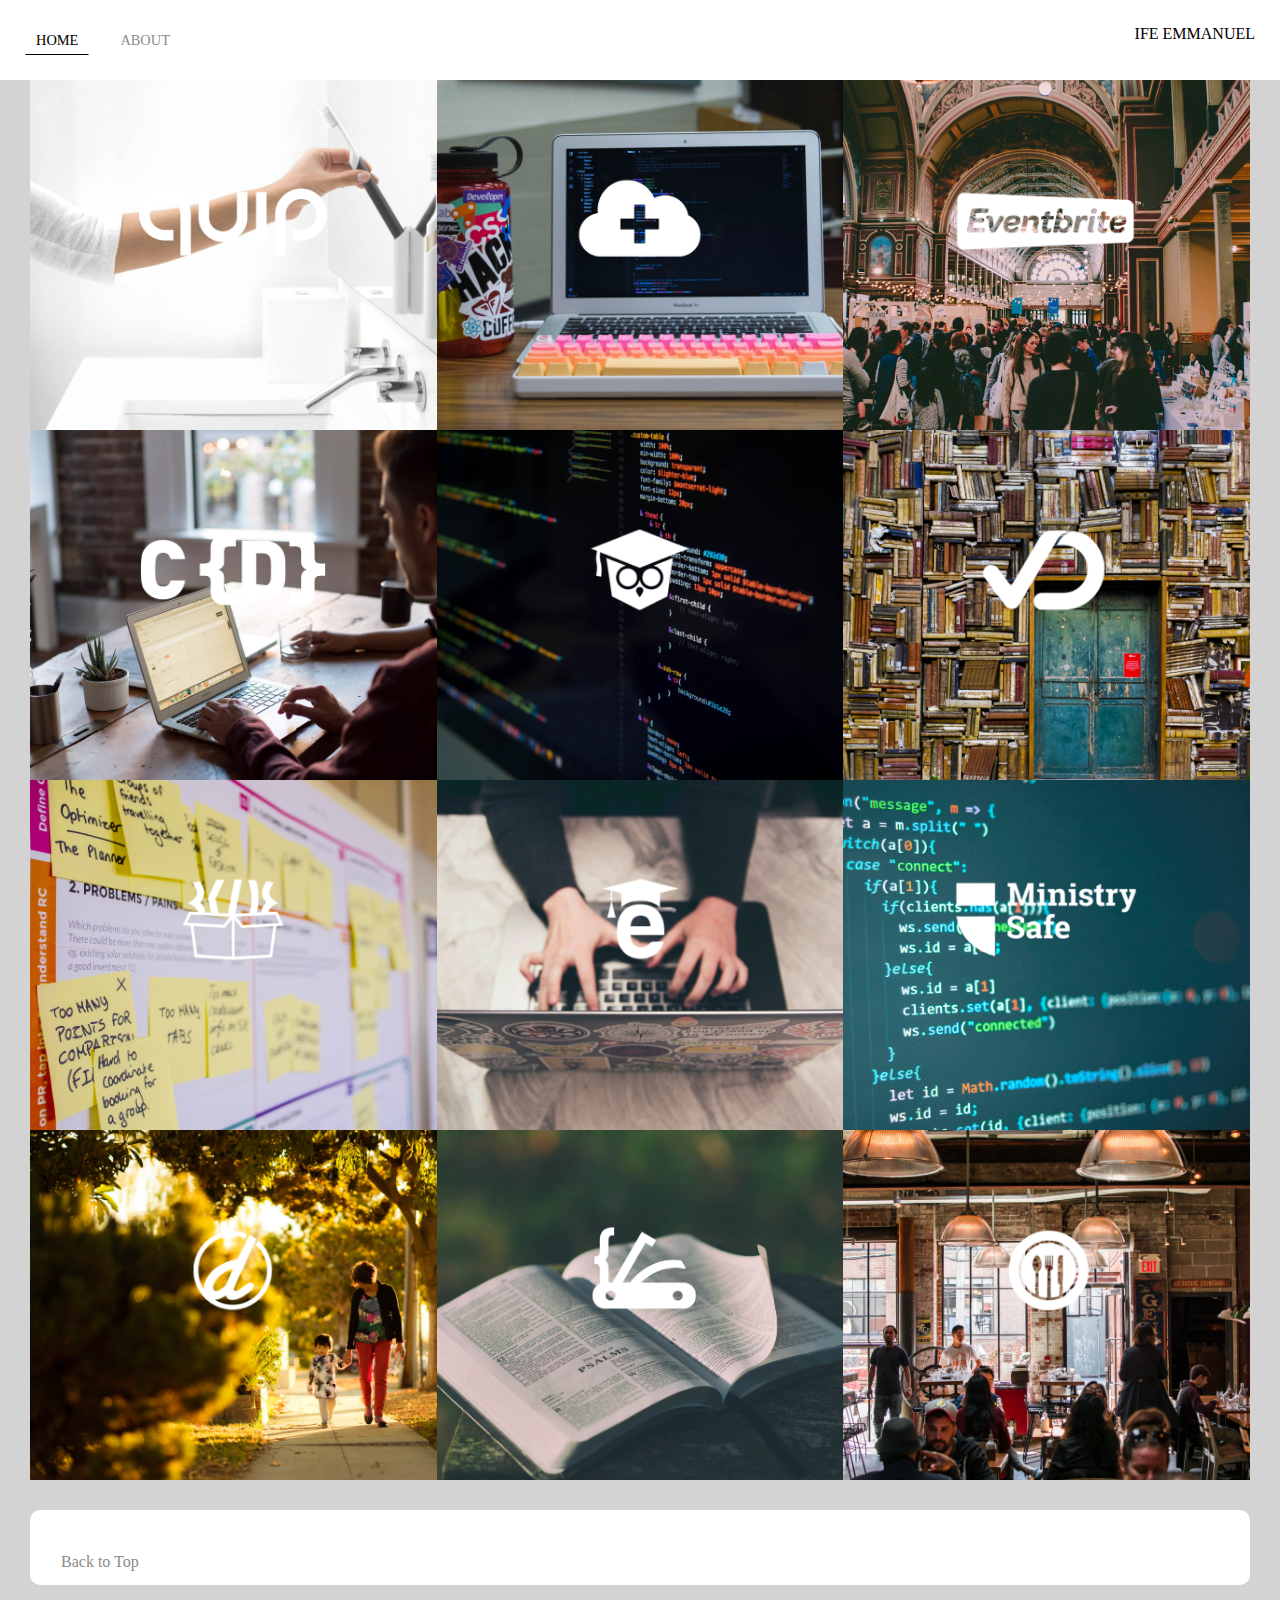
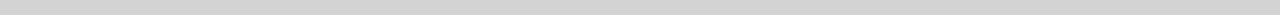
<file: old_portfolio_website/index.html>
<!DOCTYPE html>
<html lang="en">

<head>
  <meta charset="UTF-8">
  <title>Title</title>
  <link href="https://fonts.googleapis.com/css2?family=Langar&family=Roboto:wght@100&display=swap" rel="stylesheet">
  <link rel="stylesheet" type="text/css" href="styles.css">
</head>

<body class="container">
  <header>
    <div id="top"></div>
    <nav class="nav-wrapper">
      <section class="left-side">
        <div class="nav-link-wrapper active-nav-link centered-link-wrapper">
          <a href="index.html" class="nav-link">Home</a>
        </div>

        <div class="nav-link-wrapper centered-link-wrapper">
          <a href="about.html" class="nav-link">About</a>
        </div>
      </section>

      <section class="right-side">
        <div class="brand">IFE EMMANUEL</div>
      </section>

    </nav>
  </header>


  <main class="content-wrapper">
    <section class="portfolio-items-wrapper">
      <!--        Item 1-->
      <div class="portfolio-item-wrapper">
        <div class="portfolio-img-background" style="background-image:url(images/portfolio1.jpg)"></div>

        <div class="img-text-wrapper">
          <div class="logo-wrapper">
            <img src="images/logos/quip.png" alt="">
          </div>

          <div class="subtitle">
            I built the Quip Ecommerce platform, named a Top 25 invention by Time Magazine in 2016.
          </div>
        </div>
      </div>
      <!--        Item 2-->
      <div class="portfolio-item-wrapper">
        <div class="portfolio-img-background" style="background-image:url(images/portfolio2.jpg)"></div>

        <div class="img-text-wrapper">
          <div class="logo-wrapper">
            <img src="images/logos/shop-hacker.png" alt="">
          </div>

          <div class="subtitle">
            I built the Quip Ecommerce platform, named a Top 25 invention by Time Magazine in 2016.
          </div>
        </div>
      </div>
      <!--        Item 3-->
      <div class="portfolio-item-wrapper">
        <div class="portfolio-img-background" style="background-image:url(images/portfolio3.jpg)"></div>

        <div class="img-text-wrapper">
          <div class="logo-wrapper">
            <img src="images/logos/eventbrite.png" alt="">
          </div>

          <div class="subtitle">
            I built the Quip Ecommerce platform, named a Top 25 invention by Time Magazine in 2016.
          </div>
        </div>
      </div>
      <!--        Item 4-->
      <div class="portfolio-item-wrapper">
        <div class="portfolio-img-background" style="background-image:url(images/portfolio4.jpg)"></div>

        <div class="img-text-wrapper">
          <div class="logo-wrapper">
            <img src="images/logos/crondose.png" alt="">
          </div>

          <div class="subtitle">
            I built the Quip Ecommerce platform, named a Top 25 invention by Time Magazine in 2016.
          </div>
        </div>
      </div>
      <!--        Item 5-->
      <div class="portfolio-item-wrapper">
        <div class="portfolio-img-background" style="background-image:url(images/portfolio5.jpg)"></div>

        <div class="img-text-wrapper">
          <div class="logo-wrapper">
            <img src="images/logos/dailysmarty.png" alt="">
          </div>

          <div class="subtitle">
            I built the Quip Ecommerce platform, named a Top 25 invention by Time Magazine in 2016.
          </div>
        </div>
      </div>
      <!--        Item 6-->
      <div class="portfolio-item-wrapper">
        <div class="portfolio-img-background" style="background-image:url(images/portfolio6.jpg)"></div>

        <div class="img-text-wrapper">
          <div class="logo-wrapper">
            <img src="images/logos/dashtrack.png" alt="">
          </div>

          <div class="subtitle">
            I built the Quip Ecommerce platform, named a Top 25 invention by Time Magazine in 2016.
          </div>
        </div>
      </div>
      <!--        Item 7-->
      <div class="portfolio-item-wrapper">
        <div class="portfolio-img-background" style="background-image:url(images/portfolio7.jpg)"></div>

        <div class="img-text-wrapper">
          <div class="logo-wrapper">
            <img src="images/logos/devtrunk.png" alt="">
          </div>

          <div class="subtitle">
            I built the Quip Ecommerce platform, named a Top 25 invention by Time Magazine in 2016.
          </div>
        </div>
      </div>
      <!--        Item 8-->
      <div class="portfolio-item-wrapper">
        <div class="portfolio-img-background" style="background-image:url(images/portfolio8.jpg)"></div>

        <div class="img-text-wrapper">
          <div class="logo-wrapper">
            <img src="images/logos/edutechional.png" alt="">
          </div>

          <div class="subtitle">
            I built the Quip Ecommerce platform, named a Top 25 invention by Time Magazine in 2016.
          </div>
        </div>
      </div>
      <!--        Item 9-->
      <div class="portfolio-item-wrapper">
        <div class="portfolio-img-background" style="background-image:url(images/portfolio9.jpg)"></div>

        <div class="img-text-wrapper">
          <div class="logo-wrapper">
            <img src="images/logos/ministry-safe.png" alt="">
          </div>

          <div class="subtitle">
            I built the Quip Ecommerce platform, named a Top 25 invention by Time Magazine in 2016.
          </div>
        </div>
      </div>
      <!--        Item 10-->
      <div class="portfolio-item-wrapper">
        <div class="portfolio-img-background" style="background-image:url(images/portfolio10.jpg)"></div>

        <div class="img-text-wrapper">
          <div class="logo-wrapper">
            <img src="images/logos/open-devos.png" alt="">
          </div>

          <div class="subtitle">
            I built the Quip Ecommerce platform, named a Top 25 invention by Time Magazine in 2016.
          </div>
        </div>
      </div>
      <!--        Item 11-->
      <div class="portfolio-item-wrapper">
        <div class="portfolio-img-background" style="background-image:url(images/portfolio11.jpg)"></div>

        <div class="img-text-wrapper">
          <div class="logo-wrapper">
            <img src="images/logos/devcamp.png" alt="">
          </div>

          <div class="subtitle">I built the Quip Ecommerce platform, named a Top 25 invention by Time Magazine in 2016.
          </div>
        </div>
      </div>

      <!--        Item 12 -->
      <div class="portfolio-item-wrapper">
        <div class="portfolio-img-background" style="background-image:url(images/portfolio12.jpg)"></div>

        <div class="img-text-wrapper">
          <div class="logo-wrapper">
            <img src="images/logos/toastability.png" alt="">
          </div>

          <div class="subtitle">
            I built the Quip Ecommerce platform, named a Top 25 invention by Time Magazine in 2016.
          </div>
        </div>


      </div>
    </section>

  </main>
  <footer>
    <div class="centered-link-wrapper footer-link-wrapper">
      <a href="#top" class="footer-link">Back to Top</a>
    </div>
  </footer>
</body>
<script src="scripts.js">
</script>

</html>
</file>
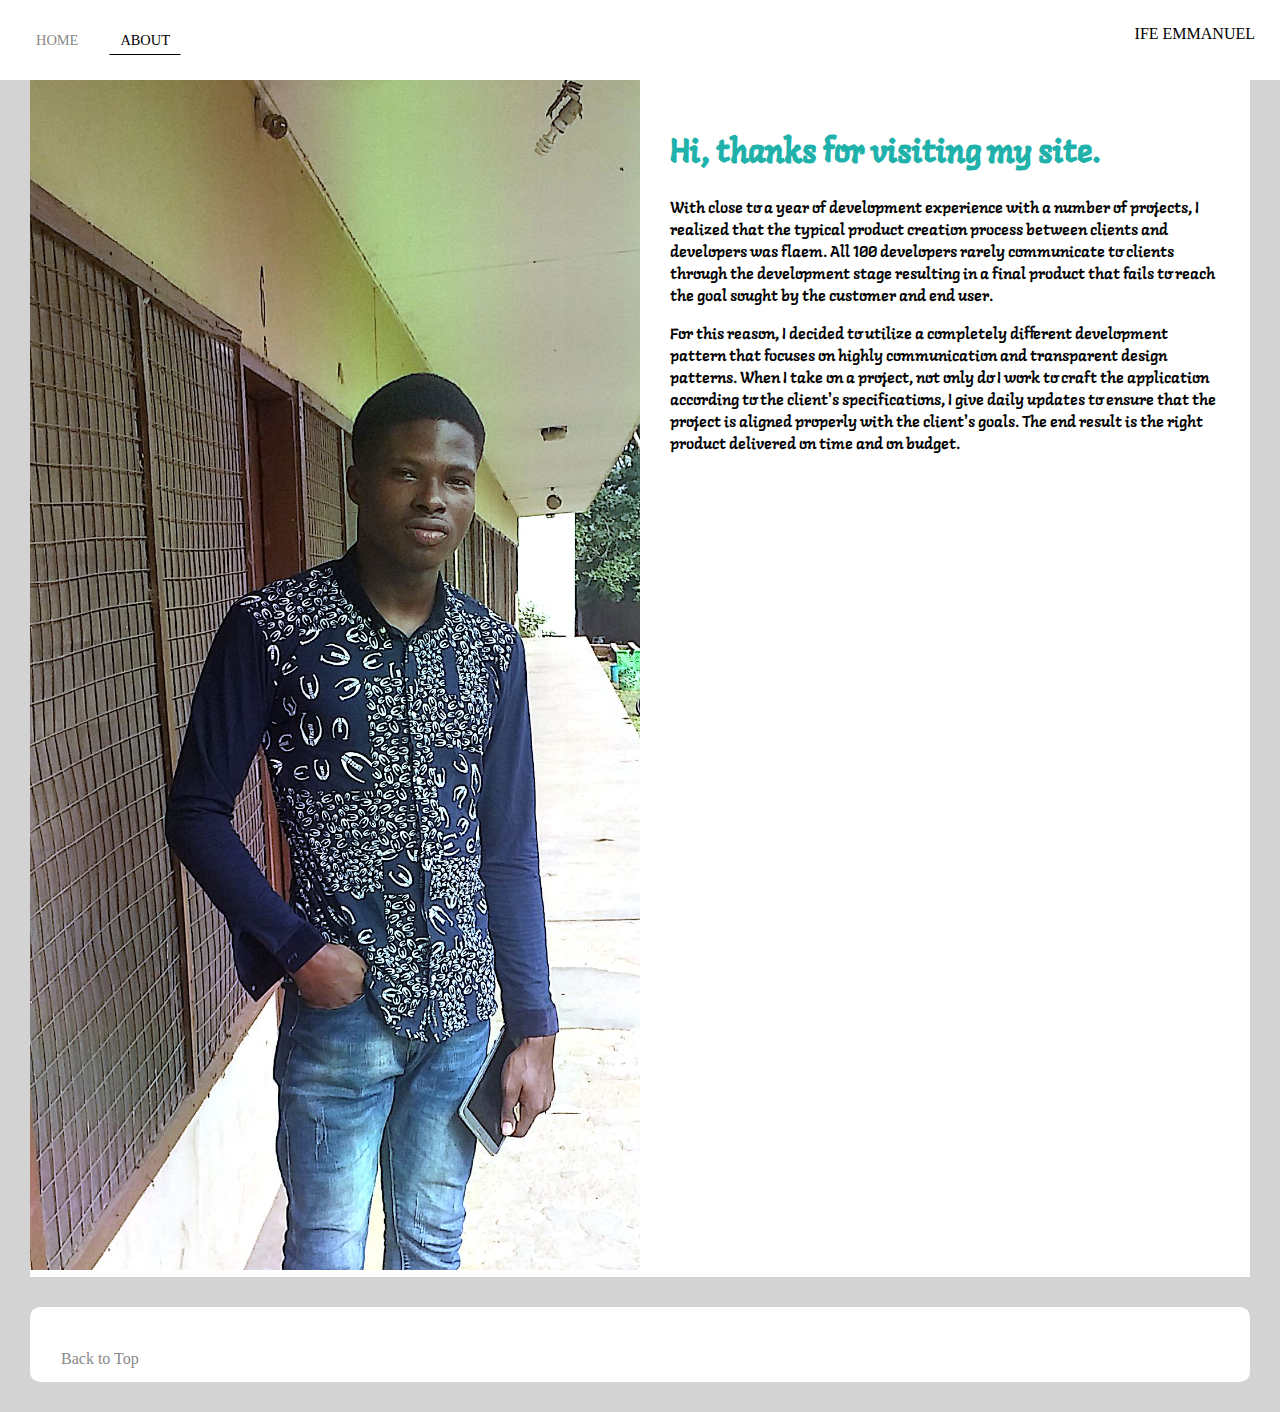
<file: old_portfolio_website/about.html>
<!DOCTYPE html>
<html lang="en">
<head>
    <meta charset="UTF-8">
    <title>Title</title>
    <link href="https://fonts.googleapis.com/css2?family=Langar&family=Roboto:wght@100&display=swap" rel="stylesheet">
    <link rel="stylesheet" type="text/css" href="styles.css">
</head>
<body class="container">
  <header>
    <div id="top"></div>
    <nav class="nav-wrapper">
      <section class="left-side">
        <div class="nav-link-wrapper centered-link-wrapper">
          <a href="index.html" class="nav-link">Home</a>
        </div>

        <div class="nav-link-wrapper centered-link-wrapper active-nav-link">
          <a href="about.html" class="nav-link">About</a>
        </div>
      </section>

      <section class="right-side">
        <div class="brand">IFE EMMANUEL</div>
      </section>

    </nav>
  </header>


  <main class="content-wrapper">
      <div class="two-column-wrapper">
        <div class="profile-image-wrapper">
          <img src="images/profile.jpg">
        </div>

        <div class="profile-content-wrapper">
          <h1>Hi, thanks for visiting my site.</h1>

          <p>
              With close to a year of development experience with a number of projects, I realized that the typical product creation process
          between clients and developers was flaem. All 100 developers rarely communicate to clients through the development stage resulting in a final
          product that fails to reach the goal sought by the customer and end user.
          </p>
          <p>
            For this reason, I decided to utilize a completely different development pattern that focuses on highly communication and transparent design
            patterns. When I take on a project, not only do I work to craft the application according to the client's specifications, I give daily updates
              to ensure that the project is aligned properly with the client's goals. The end result is the right product delivered on time and on budget.
          </p>

        </div>
      </div>
  </main>
  <footer>
    <div class="centered-link-wrapper footer-link-wrapper">
      <a href="#top" class="footer-link">Back to Top</a>
    </div>
  </footer>

</body>
</html>
</file>
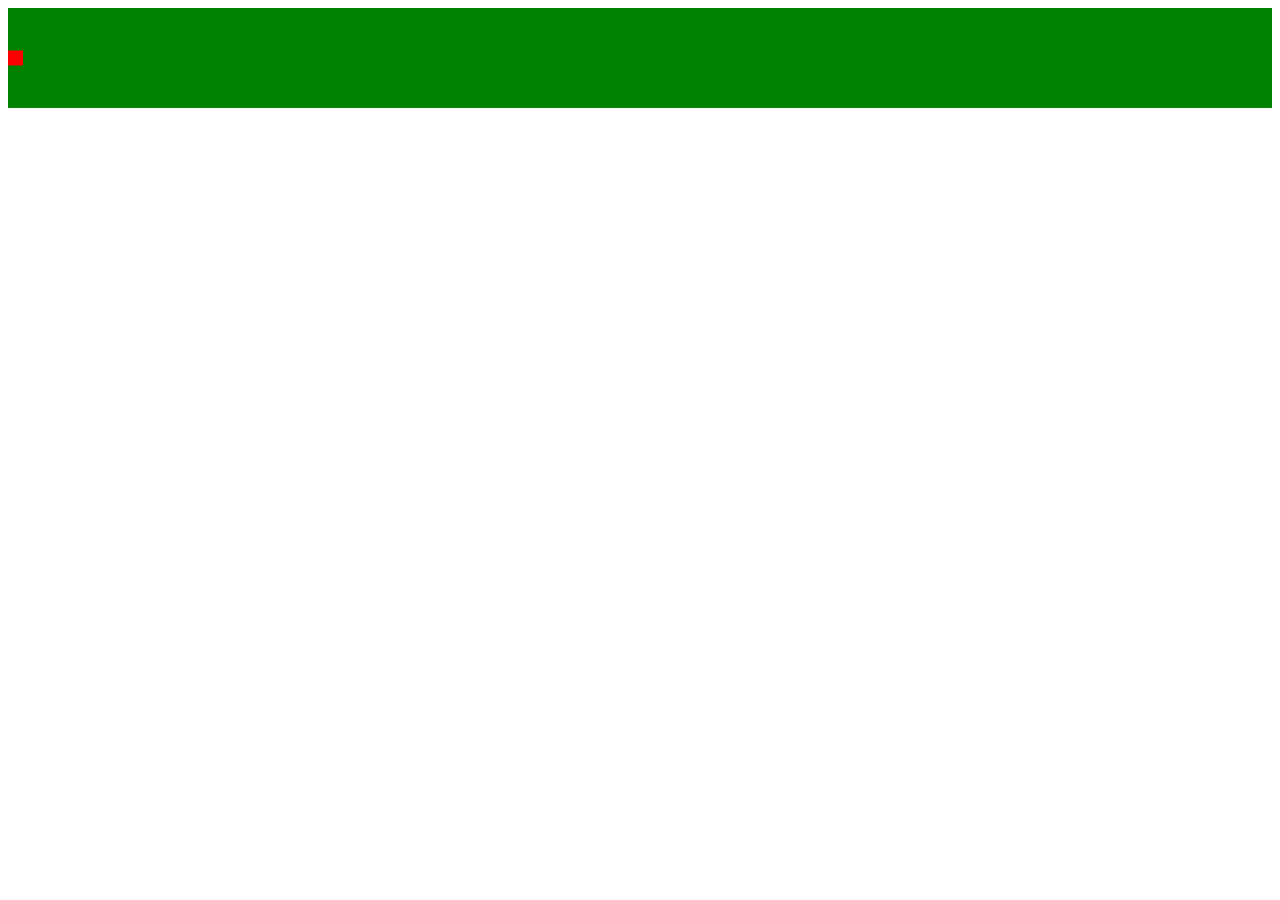
<file: old_portfolio_website/centering.html>
<!DOCTYPE html>
<html lang="en">
<head>
    <meta charset="UTF-8">
    <title>centering</title>
    <style>
        .child {
          height: 15px; width: 15px;
          background-color : red;
          margin: auto;
          position:absolute; top:50%;
          transform: translate(0, -50%)
        }

        .container {
          position: relative;
          height:100px;
          width: 100%;
          background-color:green;
        }

    </style>
</head>
<body>
  <div class="container">
      <div class="child"></div>
  </div>
</body>
</html>
</file>
<file: old_portfolio_website/styles.css>
/* Master styles */
body {
  margin: 0px;
}

.container {
  display: grid;
  grid-template-columns: 1fr;
  background-color: lightgrey;

}

/* content */
.content-wrapper {
  font-family: "Langar", san-serif;
  margin : 0px 30px 30px 30px;
  background: white;
}

/* Nav styles */
.nav-wrapper {
  padding: 15px;
  background-color:white;
  display:flex;
  justify-content:space-between;
  padding:25px;
}

.left-side {
  display : flex;
}

.nav-wrapper > .left-side > div {
  margin-right: 20px;
  font-size: 0.9em;
  text-transform: uppercase;
}

.nav-link-wrapper {
  height: 22px;
  align-items: center;
  border: 1px solid transparent;
  transition: border 0.5s;
}

.nav-link {
  color : #8a8a8a;
  text-decoration : none;
  align-text: center;
  transition : color 0.5s;
}

.nav-link-wrapper a:hover {
  color: black;
}

.active-nav-link {
  border-bottom: 1px solid black; !important
}

.active-nav-link a {
  color: black; !important
}

.link-wrapper {
  border-bottom : 1px solid transparent;
  transition: border-bottom 0.5s;
}

.link-wrapper:hover {
  border-bottom : 1px solid black;
}

/* link styles */
.centered-link-wrapper {
  display: flex;
  flex-direction: column;
  justify-content: center;
  padding: 3px 10px 3px 10px;
}

/* Portfolio styles */
.portfolio-items-wrapper {
  display: grid;
  grid-template-columns: 1fr 1fr 1fr;
}

.portfolio-item-wrapper {
  position:relative;
}

.portfolio-img-background {
  height: 350px;
  width: 100%;
  background-size: cover;
  background-position: center;
  background-repeat: no-repeat;
}

.img-text-wrapper {
  position:absolute;
  top: 0px;
  display: flex;
  flex-direction: column;
  justify-content: center;
  align-items: center;
  height: 100%;
  text-align: center;
  padding-left: 15px;
  padding-right: 15px;
}

.logo-wrapper img {
  width: 50%;
  margin-bottom: 20px;
}


/* Needs to be more specific with selector */

.img-text-wrapper .subtitle {
  transition: 1s;
  color: transparent;
  font-weight: 600
}

.img-text-wrapper:hover .subtitle {
  font-weight: 600;
  color: lightseagreen;
}


.img-darken {
  transition: 1s;
  filter: brightness(10%);
}

 /* footer styles */
footer {
  border-radius: 10px;
  background-color: white;
  height: 75px;
  margin: 0px 30px 30px 30px;
  text-decoration: none;
  color: black;
}

footer {
  position: relative;
}

.footer-link-wrapper {
  margin-left: 20px;
  position: absolute; bottom: 10px;
  border : 1px solid transparent;
  transition: border, 0.5s;
}

.nav-link-wrapper:hover, .footer-link-wrapper:hover {
  border: 1px solid black;
  border-top:  1px solid transparent;
  border-radius: 5px;
  box-shadow: 2px 2px 3px grey;
}

.footer-link {
  color : #8a8a8a;
  text-decoration : none;
  transition : color 0.5s;
}


.footer-link:hover {
  color: Black;
}

/* About Page Styles */

.two-column-wrapper {
  display: grid;
  grid-template-columns: 1fr 1fr;
}

.profile-image-wrapper img{
  width: 100%;
}

.profile-content-wrapper {
  padding: 30px;
}

.profile-content-wrapper h1 {
  color: lightseagreen;
}
</file>
